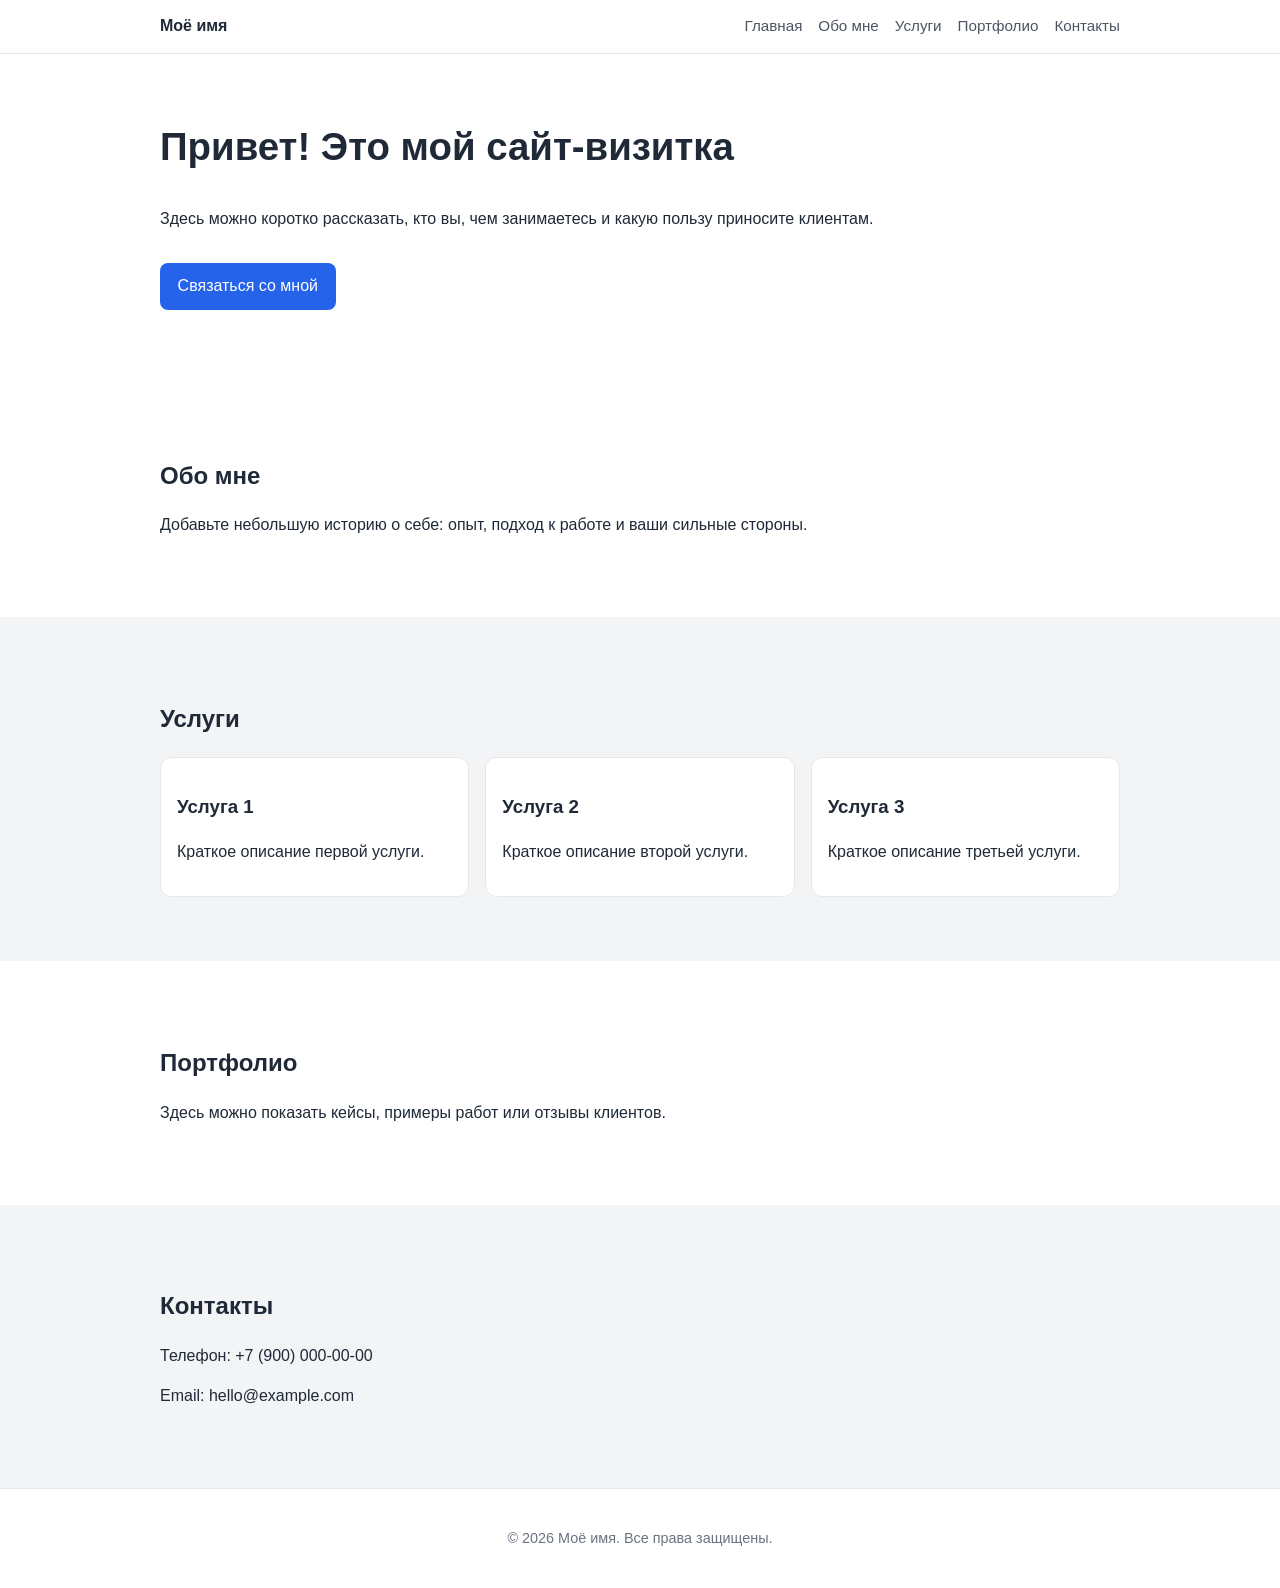
<file: index.html>
<!DOCTYPE html>
<html lang="ru">
  <head>
    <meta charset="UTF-8" />
    <meta name="viewport" content="width=device-width, initial-scale=1.0" />
    <title>Сайт-визитка</title>
    <link rel="stylesheet" href="styles.css" />
  </head>
  <body>
    <header class="site-header">
      <div class="container">
        <a class="brand" href="#home">Моё имя</a>
        <nav class="main-nav" aria-label="Основное меню">
          <ul>
            <li><a href="#home">Главная</a></li>
            <li><a href="#about">Обо мне</a></li>
            <li><a href="#services">Услуги</a></li>
            <li><a href="#portfolio">Портфолио</a></li>
            <li><a href="#contacts">Контакты</a></li>
          </ul>
        </nav>
      </div>
    </header>

    <main>
      <section id="home" class="section hero">
        <div class="container">
          <h1>Привет! Это мой сайт-визитка</h1>
          <p>
            Здесь можно коротко рассказать, кто вы, чем занимаетесь и какую
            пользу приносите клиентам.
          </p>
          <a class="button" href="#contacts">Связаться со мной</a>
        </div>
      </section>

      <section id="about" class="section">
        <div class="container">
          <h2>Обо мне</h2>
          <p>
            Добавьте небольшую историю о себе: опыт, подход к работе и ваши
            сильные стороны.
          </p>
        </div>
      </section>

      <section id="services" class="section section-muted">
        <div class="container">
          <h2>Услуги</h2>
          <div class="cards">
            <article class="card">
              <h3>Услуга 1</h3>
              <p>Краткое описание первой услуги.</p>
            </article>
            <article class="card">
              <h3>Услуга 2</h3>
              <p>Краткое описание второй услуги.</p>
            </article>
            <article class="card">
              <h3>Услуга 3</h3>
              <p>Краткое описание третьей услуги.</p>
            </article>
          </div>
        </div>
      </section>

      <section id="portfolio" class="section">
        <div class="container">
          <h2>Портфолио</h2>
          <p>
            Здесь можно показать кейсы, примеры работ или отзывы клиентов.
          </p>
        </div>
      </section>

      <section id="contacts" class="section section-muted">
        <div class="container">
          <h2>Контакты</h2>
          <p>Телефон: +7 (900) 000-00-00</p>
          <p>Email: hello@example.com</p>
        </div>
      </section>
    </main>

    <footer class="site-footer">
      <div class="container">
        <p>© 2026 Моё имя. Все права защищены.</p>
      </div>
    </footer>
  </body>
</html>
</file>
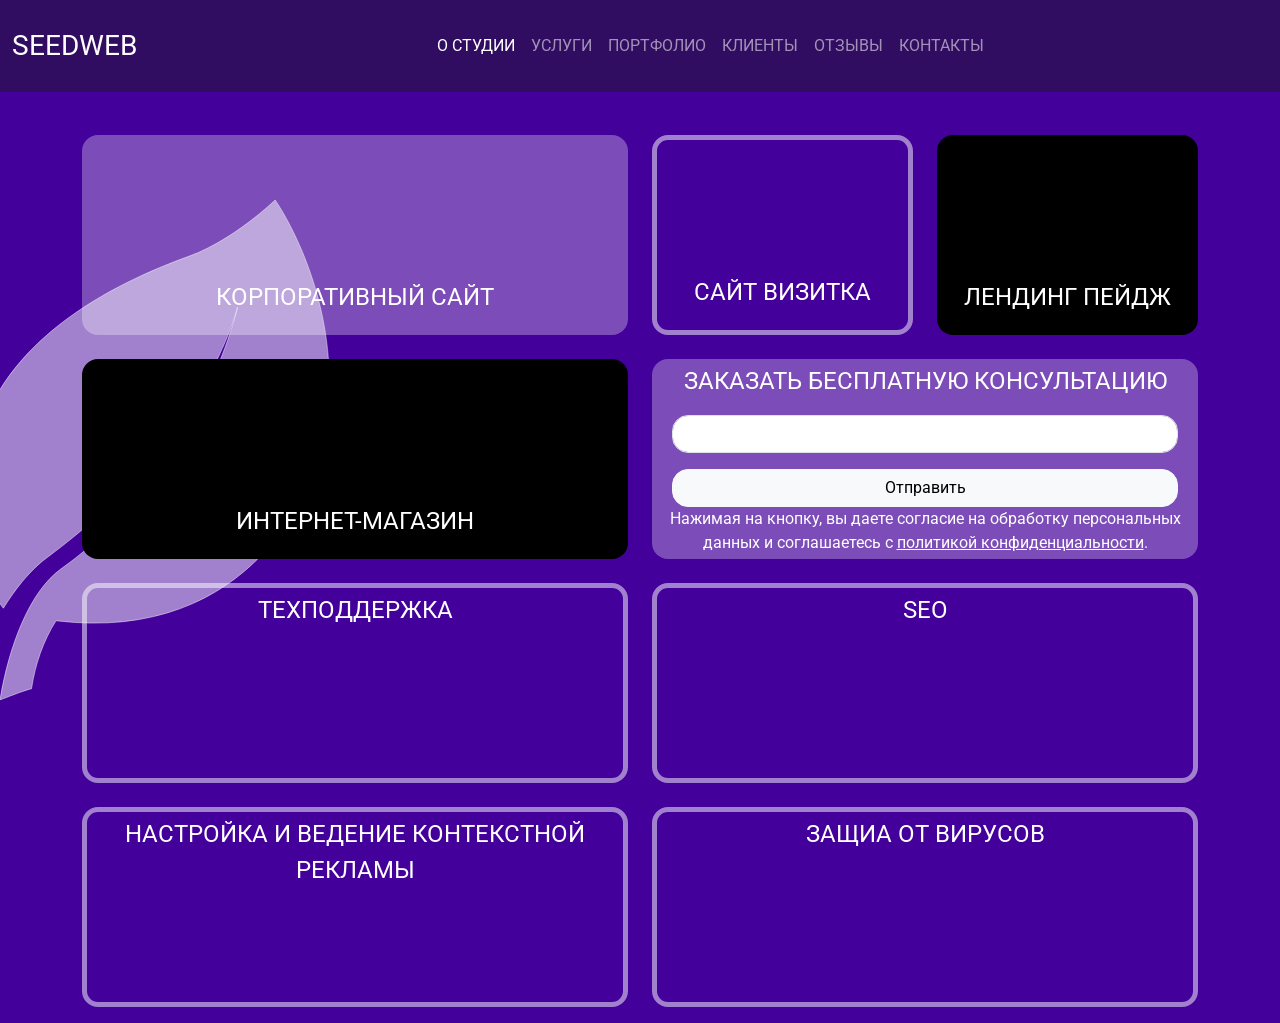
<file: services.html>
<!DOCTYPE html>
<html lang="ru">

<head>
    <meta charset="UTF-8">
    <meta name="viewport" content="width=device-width, initial-scale=1.0">
    <title>SeedWeb - Создпние сайтов под ключ - Главная</title>
    <link href="css/bootstrap.min.css" rel="stylesheet">
    <link rel="stylesheet" href="css/mine.css">
    <link rel="preconnect" href="https://fonts.googleapis.com">
    <link rel="preconnect" href="https://fonts.gstatic.com" crossorigin>
    <link href="https://fonts.googleapis.com/css2?family=Roboto:ital,wght@0,100..900;1,100..900&display=swap"
        rel="stylesheet">
</head>

<body>

    <header>
        <div class="container">
            <nav class="navbar navbar-expand-lg navbar-dark navbar-glass fixed-top ">
                <div class="container-fluid ">
                    <a class="navbar-brand text-uppercase fs-3" href="/">SeedWeb</a>
                    <button class="navbar-toggler" type="button" data-bs-toggle="collapse"
                        data-bs-target="#navbarSupportedContent" aria-controls="navbarSupportedContent"
                        aria-expanded="false" aria-label="Toggle navigation">
                        <span class="navbar-toggler-icon"></span>
                    </button>
                    <div class="collapse navbar-collapse justify-content-center text-uppercase"
                        id="navbarSupportedContent">
                        <ul class="navbar-nav  mb-2 mb-lg-0">
                            <li class="nav-item">
                                <a class="nav-link active" aria-current="page" href="/">О студии</a>
                            </li>
                            <li class="nav-item">
                                <a class="nav-link" href="/services.html">Услуги</a>
                            </li>
                            <li class="nav-item">
                                <a class="nav-link" href="/portfolio.html">Портфолио</a>
                            </li>
                            <li class="nav-item">
                                <a class="nav-link" href="/clients.html">Клиенты</a>
                            </li>
                            <li class="nav-item">
                                <a class="nav-link" href="/reviews.html">Отзывы</a>
                            </li>
                            <li class="nav-item">
                                <a class="nav-link" href="/contacts.html">Контакты</a>
                            </li>

                        </ul>
                    </div>
                </div>
            </nav>
        </div>
    </header>


    <section class="content">
        <div class="container overflow-hidden text-center ">
            <div class="row ">
                <div class="col-6 ">

                    <a href="corp.html" class="text-decoration-none">
                        <div class="korpcard p-1 bg-white rounded-4 text-bottom text-white hover-zoom"
                            style="--bs-bg-opacity: .3;">
                            <p class="fs-4 text-uppercase">Корпоративный сайт</p>

                        </div>
                    </a>

                </div>


                <div class="col-3 "><a href="corp.html" class="text-decoration-none">
                        <div
                            class="vizitcard text-center text-white border border-white border-5 p-1 mb-2 border-opacity-50 rounded-4 hover-zoom">
                            <p class="fs-4 text-uppercase">Сайт визитка</p>
                        </div>
                    </a>
                </div>

                <div class=" col-3"> <a href="corp.html" class="text-decoration-none">
                        <div class="landcard text-center text-white  bg-black p-1 rounded-4 hover-zoom">
                            <p class="fs-4 text-uppercase">Лендинг пейдж</p>
                        </div>
                    </a>
                </div>
                <div class="col-6 my-3"> <a href="corp.html" class="text-decoration-none">
                        <div class="magazincard text-center text-white bg-black p-1 rounded-4 hover-zoom ">
                            <p class="fs-4 text-uppercase">Интернет-магазин</p>
                        </div>
                    </a>
                </div>
                <div class="col-6 my-3">
                    <div class="zakazcard text-center text-white  bg-white p-1 rounded-4 hover-zoom"
                        style="--bs-bg-opacity: .3;">
                        <p class="fs-4 text-uppercase">Заказать бесплатную консультацию</p>

                        <form>
                            <div class="mb-3 px-3">
                                <input type="tel" class="form-control rounded-4" id="exampleInputEmail1"
                                    aria-describedby="emailHelp">
                            </div>
                            <div class="d-grid gap-2 px-3 "><button type="submit"
                                    class="btn btn-light rounded-4">Отправить</button>
                            </div>
                            <p fs-6>Нажимая на кнопку, вы даете согласие на обработку персональных данных и соглашаетесь
                                с <a href="#" class="text-white">политикой конфиденциальности</a>.</p>
                        </form>


                    </div>
                </div>
                <div class="col-6 my-2"> <a href="corp.html" class="text-decoration-none">
                        <div
                            class="supportcard text-center text-white border border-white border-5 p-1 mb-2 border-opacity-50 rounded-4 hoverlight">
                            <p class="fs-4 text-uppercase">Техподдержка</p>
                        </div>
                    </a>
                </div>
                <div class="col-6 my-2"> <a href="corp.html" class="text-decoration-none">
                        <div
                            class="seocard text-center text-white border border-white border-5 p-1 mb-2 border-opacity-50 rounded-4 hoverlight">
                            <p class="fs-4 text-uppercase">SEO</p>
                        </div>
                    </a>
                </div>
                <div class="col-6 my-2"> <a href="corp.html" class="text-decoration-none">
                        <div
                            class="contextcard text-center text-white border border-white border-5 p-1 mb-2 border-opacity-50 rounded-4 hoverlight">
                            <p class="fs-4 text-uppercase">Настройка и ведение контекстной рекламы</p>
                        </div>
                    </a>
                </div>
                <div class="col-6 my-2 "> <a href="corp.html" class="text-decoration-none ">
                        <div
                            class="agardcard text-center text-white border border-white border-5 p-1 mb-2 border-opacity-50 rounded-4 hoverlight ">
                            <p class="fs-4 text-uppercase">Защиа от вирусов</p>
                        </div>
                    </a>
                </div>

            </div>
    </section>
    <script src="js/bootstrap.bundle.min.js"></script>
</body>

</html>
</file>
<file: styles.css>
:root {
  --bg: #ffffff;
  --text: #1f2937;
  --muted-bg: #f3f4f6;
  --accent: #2563eb;
  --accent-hover: #1d4ed8;
  --container: 960px;
}

* {
  box-sizing: border-box;
}

body {
  margin: 0;
  font-family: Arial, Helvetica, sans-serif;
  color: var(--text);
  background: var(--bg);
  line-height: 1.5;
}

.container {
  width: min(100% - 2rem, var(--container));
  margin-inline: auto;
}

.site-header {
  position: sticky;
  top: 0;
  z-index: 10;
  background: #fff;
  border-bottom: 1px solid #e5e7eb;
}

.site-header .container {
  display: flex;
  align-items: center;
  justify-content: space-between;
  gap: 1rem;
  padding: 0.9rem 0;
}

.brand {
  font-weight: 700;
  color: var(--text);
  text-decoration: none;
}

.main-nav ul {
  display: flex;
  gap: 1rem;
  margin: 0;
  padding: 0;
  list-style: none;
}

.main-nav a {
  color: #4b5563;
  text-decoration: none;
  font-size: 0.95rem;
}

.main-nav a:hover {
  color: var(--accent);
}

.section {
  padding: 4rem 0;
}

.section-muted {
  background: var(--muted-bg);
}

.hero h1 {
  margin-top: 0;
  font-size: clamp(1.8rem, 3vw, 2.6rem);
}

.button {
  display: inline-block;
  margin-top: 1rem;
  background: var(--accent);
  color: #fff;
  text-decoration: none;
  padding: 0.7rem 1.1rem;
  border-radius: 0.5rem;
}

.button:hover {
  background: var(--accent-hover);
}

.cards {
  display: grid;
  grid-template-columns: repeat(auto-fit, minmax(180px, 1fr));
  gap: 1rem;
}

.card {
  background: #fff;
  border: 1px solid #e5e7eb;
  border-radius: 0.7rem;
  padding: 1rem;
}

.site-footer {
  border-top: 1px solid #e5e7eb;
  padding: 1.5rem 0;
  text-align: center;
  color: #6b7280;
  font-size: 0.9rem;
}

@media (max-width: 760px) {
  .site-header .container {
    flex-direction: column;
    align-items: flex-start;
  }

  .main-nav ul {
    flex-wrap: wrap;
  }
}
</file>
<file: css/mine.css>
body {


  font-family: 'Roboto', sans-serif;
  background-color: rgb(67, 0, 155);
  padding-top: 110px;
  /* под высоту navbar */
  background-image: url(/images/list1.svg);
  background-attachment: fixed;
  background-size: 500px;
  background-repeat: no-repeat;
  background-position: top left;
  background-position: -100px, 200px;

}

header {}



/* ---- Service ---- */

.korpcard {
  display: flex;
  /* Включает flex-контейнер */
  flex-direction: column;
  /* Устанавливает вертикальную ориентацию */
  justify-content: flex-end;
  /* Прижимает содержимое к низу */
  height: 200px;
  margin-top: 5px;
  padding: 0;


}


.korpcard a {
  text-decoration: none;
}



.vizitcard {
  display: flex;
  /* Включает flex-контейнер */
  flex-direction: column;
  /* Устанавливает вертикальную ориентацию */
  justify-content: flex-end;
  /* Прижимает содержимое к низу */
  height: 200px;
  margin-top: 5px;
  padding: 0;
}

.landcard {
  display: flex;
  /* Включает flex-контейнер */
  flex-direction: column;
  /* Устанавливает вертикальную ориентацию */
  justify-content: flex-end;
  /* Прижимает содержимое к низу */
  height: 200px;
  margin-top: 5px;
  padding: 0;
}

.zakazcard {
  height: 200px;
}

.magazincard {
  display: flex;
  /* Включает flex-контейнер */
  flex-direction: column;
  /* Устанавливает вертикальную ориентацию */
  justify-content: flex-end;
  /* Прижимает содержимое к низу */
  height: 200px;
}

.supportcard {
  height: 200px;
}

.seocard {
  height: 200px;
}

.contextcard {
  height: 200px;
}

.agardcard {
  height: 200px;
  border: 1px solid rgba(255, 255, 255, 0.3);
  /* прозрачная рамка */
  background: transparent;
  transition: 0.3s ease;


}

.agardcard a:hover {

  border-color: rgba(255, 255, 255, 0.8);
  box-shadow: 0 0 8px rgba(255, 255, 255, 0.6);
}



/* ---- Content ---- */

.content {
  padding-top: 20px;

}

footer {
  background-color: #3b3b3b;
  display: flex;
  justify-content: space-around;
  align-items: center;
  padding: 2px 0px;


}



footer li {
  list-style: none;
}


footer a {
  color: #ffffff;
  text-decoration: none;
  font-size: 12px;
}

/* ----  Анимация  ----*/


.hover-zoom {
  transition: transform 0.4s ease;
  /* Плавность анимации */
}

.hover-zoom:hover {
  transform: scale(1.03);
  /* Увеличение блока на 5% */
}

.hoverlight {
  transition: box-shadow 0.3s ease, border-color 0.4s ease;
}

.hoverlight:hover {
  box-shadow:
    0 0 10px rgba(255, 255, 255, 0.8),
    0 0 25px rgba(255, 255, 255, 0.5);
}


.navbar-glass {

  background: rgba(30, 30, 30, 0.45);
  /* затемнение */
  backdrop-filter: blur(10px);
  -webkit-backdrop-filter: blur(10px);
}

.navbar {
  padding-top: 20px;
  padding-bottom: 20px;
}

.navbar-nav .nav-link {
  position: relative;
}

.navbar-nav .nav-link::after {
  content: "";
  position: absolute;
  left: 0;
  bottom: 0;
  /* можно -5px если нужно ниже */
  width: 100%;
  height: 2px;
  background-color: currentColor;
  transform: scaleX(0);
  transform-origin: left;
  transition: transform 0.3s ease;
}

.navbar-nav .nav-link:hover::after {
  transform: scaleX(1);
}
</file>
